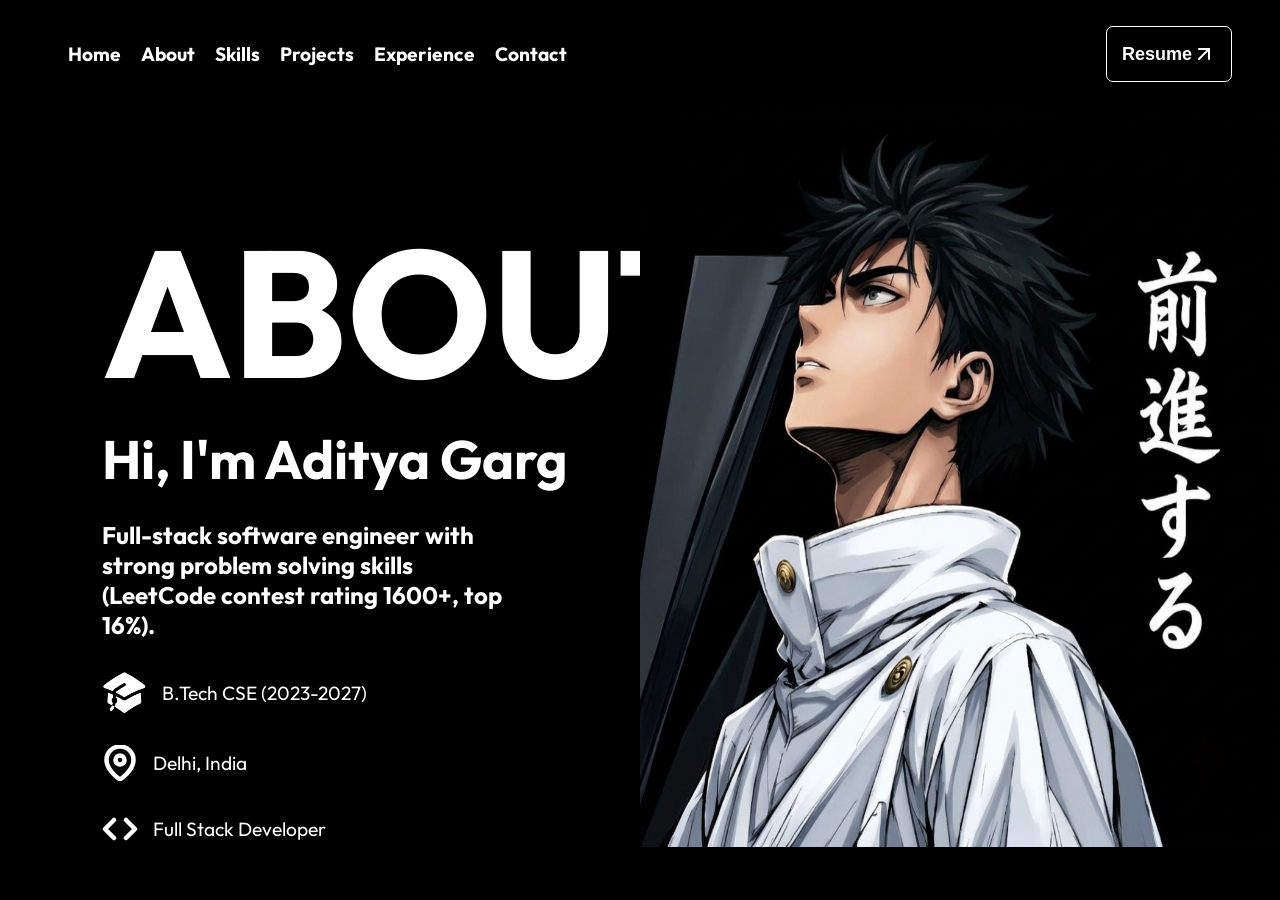
<file: Pages/About/index.html>
<!doctype html>
<html lang="en">
  <head>
    <meta charset="UTF-8" />
    <meta name="viewport" content="width=device-width, initial-scale=1.0" />
    <title>About - Aditya Garg</title>
    <link rel="stylesheet" href="style.css" />
    <link
      rel="shortcut icon"
      href="../../Assets/Icons/favicon.png"
      type="image/x-icon"
    />
  </head>
  <body>
    <header class="navbar">
      <nav>
        <a href="../../index.html">Home</a>
        <a href="./index.html">About</a>
        <a href="../Skills/index.html">Skills</a>
        <a href="../Projects/index.html">Projects</a>
        <a href="#">Experience</a>
        <a href="#">Contact</a>
      </nav>
      <button id="resumeBtn">
        Resume <img src="../../Assets/Icons/arrow-up-right.svg" />
      </button>
    </header>
    <div class="page">
      <div class="text">
        <div class="heading">ABOUT</div>
        <div class="hi">Hi, I'm Aditya Garg</div>
        <div class="detail">
          Full-stack software engineer with strong problem solving skills
          (LeetCode contest rating 1600+, top 16%).
        </div>
        <div class="icon">
          <div class="clg">
            <img src="../../Assets/Icons/scholar.png" alt="" />
            B.Tech CSE (2023-2027)
          </div>
          <div class="location">
            <img src="../../Assets/Icons/map-pin.svg" alt="" />
            Delhi, India
          </div>
          <div class="code">
            <img src="../../Assets/Icons/code.svg" alt="" />
            Full Stack Developer
          </div>
        </div>
      </div>
      <img src="../../Media/About.png" alt="" />
    </div>
    <script src="script.js"></script>
  </body>
</html>
</file>
<file: Pages/About/style.css>
* {
  margin: 0;
  padding: 0;
  box-sizing: border-box;
}

html,
body,
#root {
  overflow: hidden;
  height: 100vh;
  font-family: Outfit;
}

@font-face {
  font-family: Outfit;
  src: url(../../Assets/Font/Outfit/Outfit-VariableFont_wght.ttf);
}

body {
  display: flex;
  flex-direction: column;
  background-color: black;
}

.navbar {
  height: 12vh;
  color: white;
  display: flex;
  justify-content: space-between;
  align-items: center;
  padding: 0 3rem;
  flex-shrink: 0;
  font-size: larger;
}

.navbar nav {
  display: flex;
  justify-content: space-between;
  width: 35%;
}

.navbar nav a {
  color: white;
  text-decoration: none;
  margin-left: 20px;
  font-weight: bold;
}

.navbar button {
  padding: 15px;
  border: 1.8px solid white;
  border-radius: 7px;
  font-weight: bold;
  display: flex;
  background-color: black;
  color: white;
  align-items: center;
  font-size: large;
}

.page {
  display: flex;
}

.text {
  display: flex;
  flex-direction: column;
  height: 100%;
  width: 50%;
  padding-left: 8vw;
  padding-top: 10vh;
  color: white;
}

.text .heading {
  font-size: 20vh;
  font-weight: bolder;
}

.text .hi {
  font-size: 6vh;
  font-weight: bolder;
}

.text .detail {
  font-size: x-large;
  font-weight: bold;
  padding-top: 3vh;
  padding-right: 10vw;
}

.text .icon {
  display: flex;
  flex-direction: column;
}

.text .icon .clg {
  display: flex;
  align-items: center;
  gap: 15px;
  font-size: larger;
  margin-top: 30px;
}

.text .icon .clg img {
  height: 5vh;
  width: 5vh;
}

.text .icon .location {
  display: flex;
  align-items: center;
  gap: 15px;
  font-size: larger;
  margin-top: 30px;
}

.text .icon .location img {
  height: 4vh;
  width: 4vh;
}

.text .icon .code {
  display: flex;
  align-items: center;
  gap: 15px;
  font-size: larger;
  margin-top: 30px;
}

.text .icon .code img {
  height: 4vh;
  width: 4vh;
}

.page img {
  height: 100%;
  width: 50%;
}
</file>
